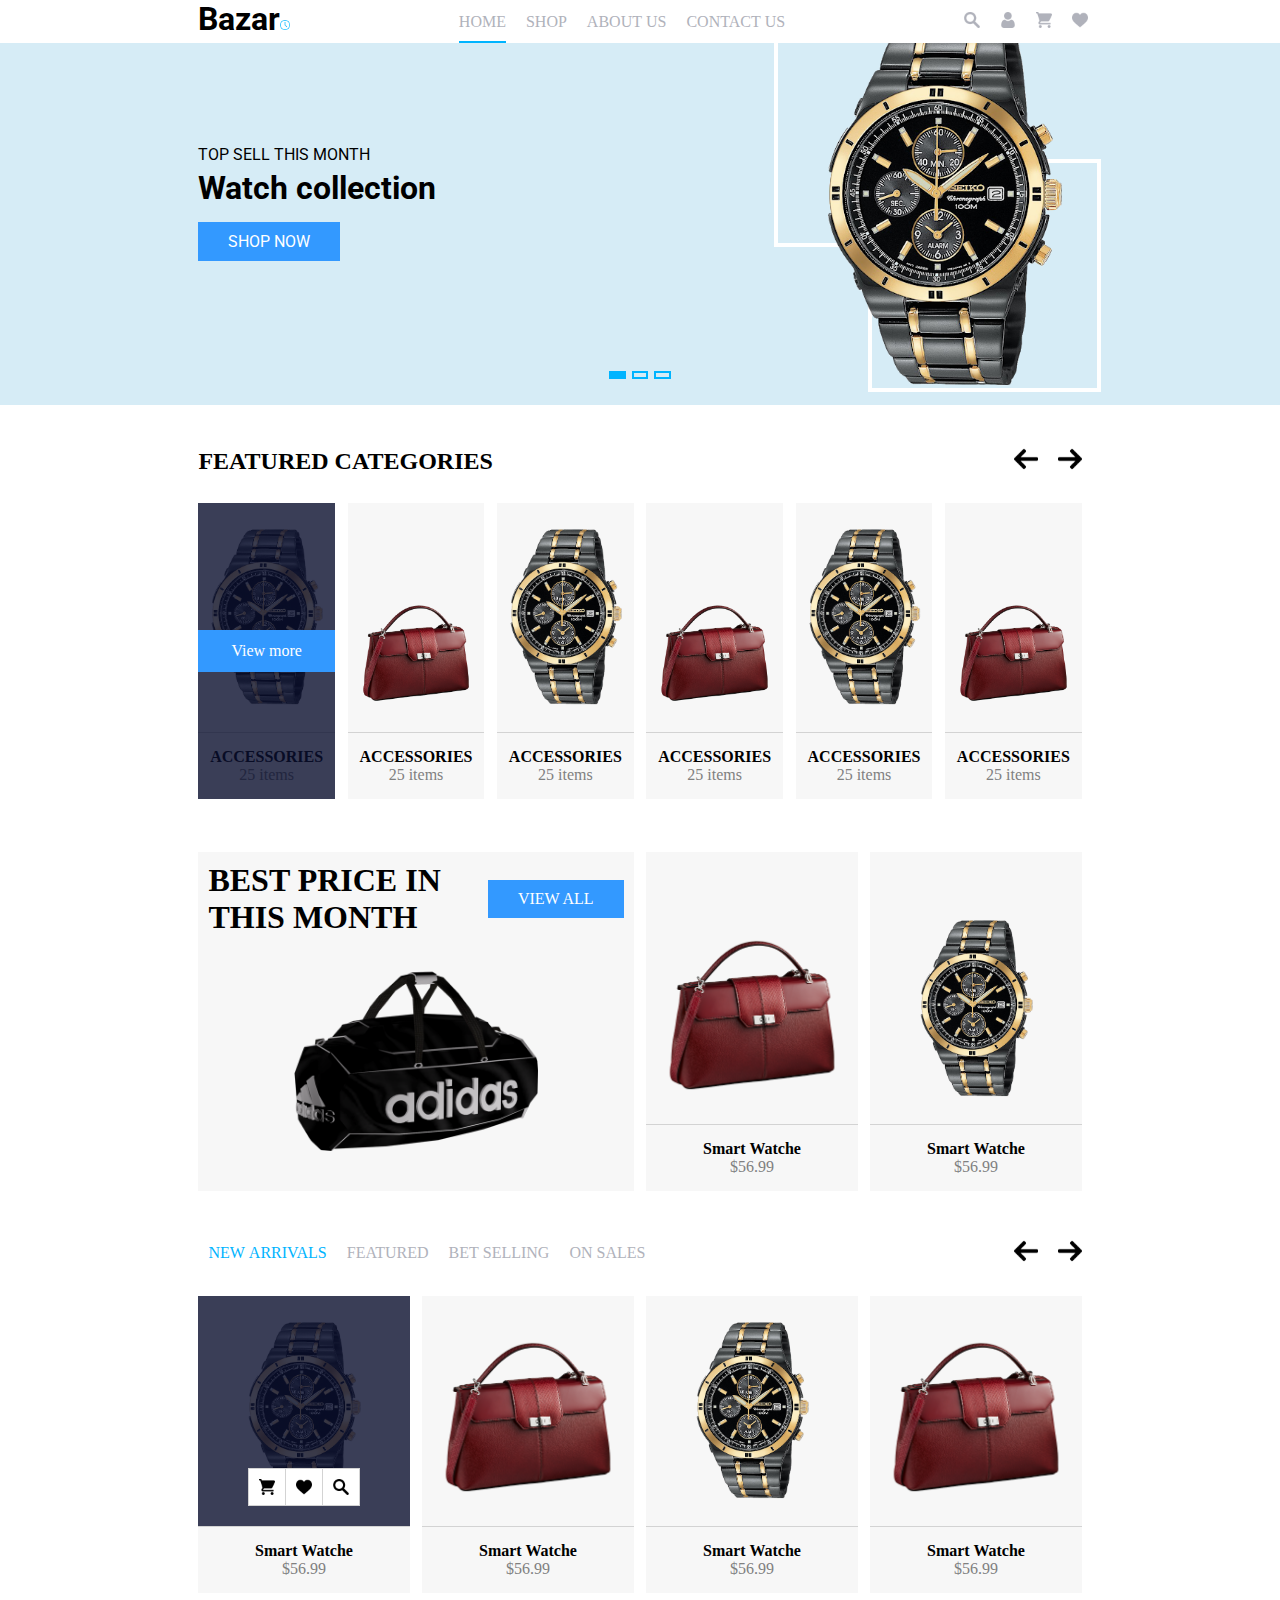
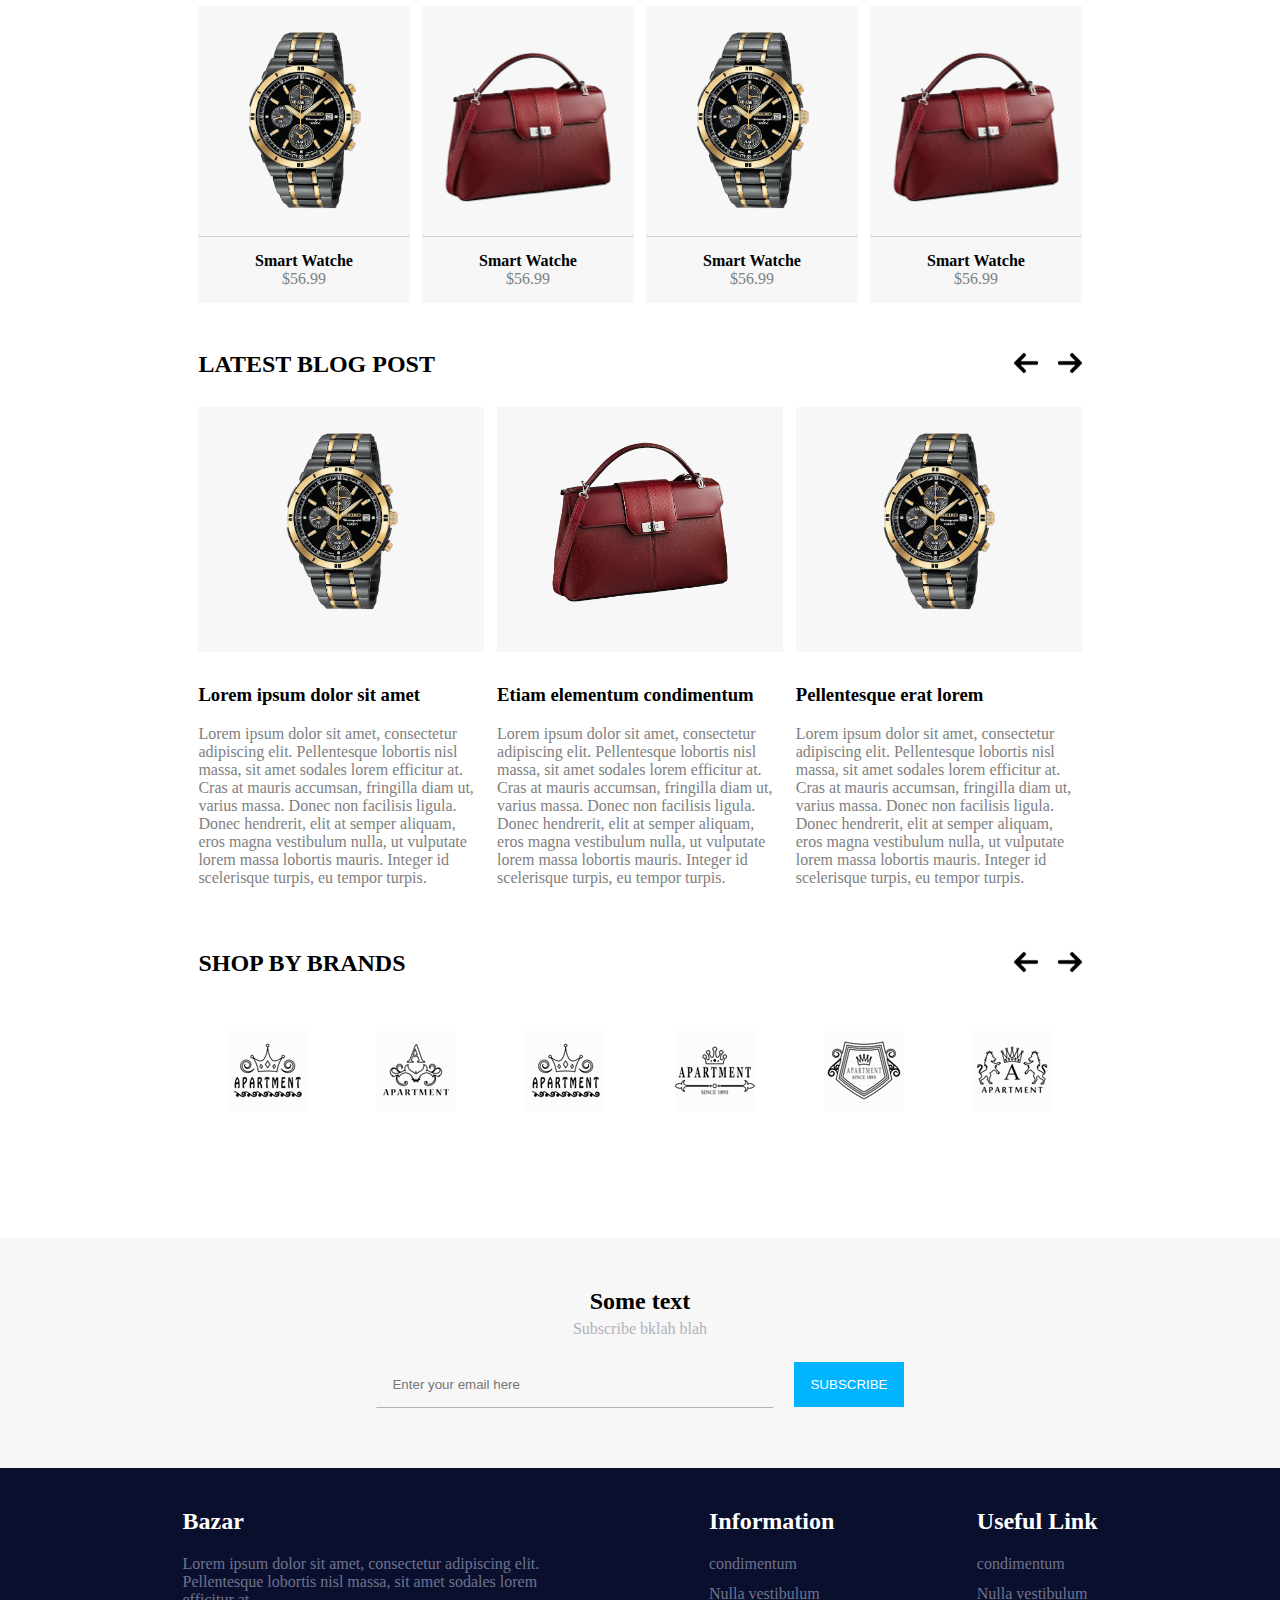
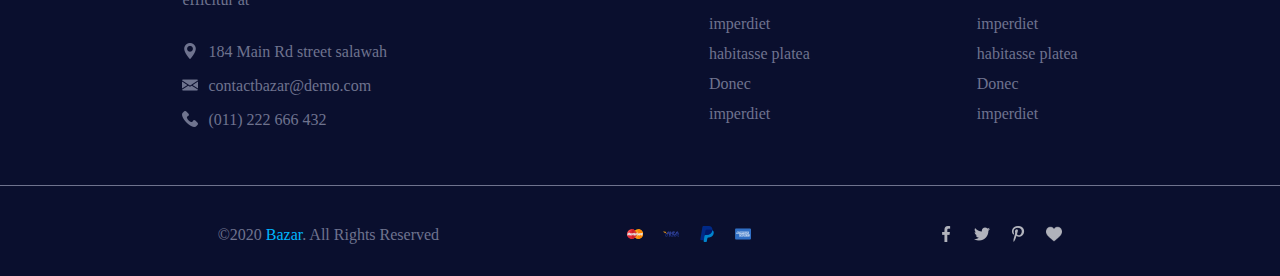
<file: index.html>
<!DOCTYPE html>
<html lang="en">
<head>
    <meta charset="UTF-8">
    <meta name="viewport" content="width=device-width, initial-scale=1.0">
    <title>ecommerce - home</title>
    <link rel="stylesheet" type="text/css" href="./style/index.css">
    <link href="https://fonts.googleapis.com/css?family=Roboto&display=swap" rel="stylesheet">
    <link rel="icon" type="image/png" href="./images/icons/clock.png">
</head>
<body>

<div class="vertical-center fix"> <div id="search"><input type="text" placeholder="Search"></div>  <div class="menu-btn" id="menu-btn"><div class="btn-part"></div><div class="btn-part"></div><div class="btn-part"></div><div class="clickMe"></div>  </div>   <div class="navbar" id="navbar"> <header><h1 class="header unselectable">Bazar</h1><img alt="logo" class="logo" id="logo" src="./images/icons/clock.png"></header><nav id="nav" class="nav"><img id="navBtn" alt="go back" src="./images/icons/left-arrow.png"><div class="menu-item unselectable menu-item-selected"><a href="#">HOME</a></div><div class="menu-item unselectable"><a href="#">SHOP</a></div><div class="menu-item unselectable"><a href="./pages/aboutUs.html">ABOUT&nbsp;US</a></div><div class="menu-item unselectable"><a href="./pages/contactUs.html">CONTACT&nbsp;US</a></div></nav><div id="icon-menu" class="icon-menu"><img alt="search icon" class="menu-icon" src="./images/icons/search.png"><img alt="user icon" class="menu-icon" src="./images/icons/user.png"><img alt="cart icon" class="menu-icon" src="./images/icons/cart.png"><img alt="heart icon" class="menu-icon" src="./images/icons/heart.png"></div></div></div>


<div class="thumbnail-holder">
    <div class="arrows"><img alt="go back arrow" class="unselectable arrow leftarrow" src="./images/icons/back.png"><img alt="go back arrow" class="unselectable arrow rightarrow" src="./images/icons/next.png"></div>
    <div class="thumbnail" id="thumbnail1"><div class="info"><div><p class="noMargin">TOP SELL THIS MONTH</p><h1>Watch collection</h1><div class="shopNow unselectable">SHOP&nbsp;NOW</div></div></div><div class="img-div"><img alt="thumbnail-img" src="./images/watch.png" class="thumbnail-img unselectable"></div></div>
    <div class="thumbnail" id="thumbnail2"></div>
    <div class="thumbnail" id="thumbnail3"></div>
    <div class="vertical-center thumbnail-btns"><div class="thumbnail-button clicked"></div> <div class="thumbnail-button"></div> <div class="thumbnail-button"></div></div>
</div>


<main id="content">
   <div class="justFlex"><h2 class="vertical-left">FEATURED CATEGORIES</h2><span class="vertical-right"><img src="./images/icons/left-arrow.png" alt="go back"><img src="./images/icons/right-arrow.png" alt="goRight"></span></div>
<div class="featured gridLine">
    
    <div class="line1">
    <div class="article article-first"><img src="./images/watch.png" alt="watch"> <div class="textBelow"><b>ACCESSORIES</b><br><span class="smallText">25 items</span></div> <div class="more"></div><div class="more2"><span class="btnMore unselectable">View more</span></div></div>
    <div class="article article2"><img src="./images/bag.png" alt="bag"><div class="textBelow"><b>ACCESSORIES</b><br><span class="smallText">25 items</span></div> </div>
    <div class="article article3"><img src="./images/watch.png" alt="watch"><div class="textBelow"><b>ACCESSORIES</b><br><span class="smallText">25 items</span></div> </div>
    </div>
    <div class="line2">
    <div class="article article4"><img src="./images/bag.png" alt="bag"><div class="textBelow"><b>ACCESSORIES</b><br><span class="smallText">25 items</span></div> </div>
    <div class="article article5"><img src="./images/watch.png" alt="watch"><div class="textBelow"><b>ACCESSORIES</b><br><span class="smallText">25 items</span></div> </div>
    <div class="article article6"><img src="./images/bag.png" alt="bag"><div class="textBelow"><b>ACCESSORIES</b><br><span class="smallText">25 items</span></div> </div>
    </div>
</div>

<div class="new gridLine">
    <div class="line1">
    <div class="article article-first articleDouble"><div class="idk"><h2 class="idkText">BEST PRICE IN THIS MONTH</h2><span class="btn unselectable">VIEW ALL</span></div><img src="./images/sportsBag.png" alt="sportsbag"></div>
    </div>
    <div class="line2">
    <div class="article articleB"><img src="./images/bag.png" alt="bag"><div class="textBelow"><b>Smart Watche</b><br><span class="smallText">$56.99</span></div></div>
    <div class="article articleB"><img src="./images/watch.png" alt="watch"><div class="textBelow"><b>Smart Watche</b><br><span class="smallText">$56.99</span></div></div>
    </div>
</div>

<div class="justFlex"><div class="vertical-left"><nav class="nav2"><div class="menu-item2 unselectable"><a href="#">NEW&nbsp;ARRIVALS</a></div><div class="menu-item2 unselectable"><a href="#">FEATURED</a></div><div class="menu-item2 unselectable"><a href="#">BET&nbsp;SELLING</a></div><div class="menu-item2 unselectable"><a href="#">ON&nbsp;SALES</a></div></nav></div><span class="vertical-right"><img src="./images/icons/left-arrow.png" alt="go back"><img src="./images/icons/right-arrow.png" alt="go forward"></span></div>

<div class="other gridLine">
    <div class="line1">
        <div class="article articleB articleBuy"><div id="imgDiv"><img src="./images/watch.png" alt="watch"> <div class="more"></div> <div class="more2"><div id="shopBtns"><img src="./images/icons/cart2.png" alt="cart"><span class="divide"></span><img src="./images/icons/heart2.png" alt="heart"><span class="divide"></span><img src="./images/icons/search2.png" alt="search"></div></div>  </div><div class="textBelow"><b>Smart Watche</b><br><span class="smallText">$56.99</span></div> </div>
    <div class="article articleB"><img src="./images/bag.png" alt="bag"><div class="textBelow"><b>Smart Watche</b><br><span class="smallText">$56.99</span></div></div>
    </div>
    <div class="line2">
    <div class="article articleB"><img src="./images/watch.png" alt="watch"><div class="textBelow"><b>Smart Watche</b><br><span class="smallText">$56.99</span></div></div>
    <div class="article articleB"><img src="./images/bag.png" alt="bag"><div class="textBelow"><b>Smart Watche</b><br><span class="smallText">$56.99</span></div></div>
    </div>
</div>

<div class="other gridLine">
    <div class="line1">
        <div class="article articleB"><img src="./images/watch.png" alt="watch"><div class="textBelow"><b>Smart Watche</b><br><span class="smallText">$56.99</span></div></div>
    <div class="article articleB"><img src="./images/bag.png" alt="bag"><div class="textBelow"><b>Smart Watche</b><br><span class="smallText">$56.99</span></div></div>
    </div>
    <div class="line2">
    <div class="article articleB"><img src="./images/watch.png" alt="watch"><div class="textBelow"><b>Smart Watche</b><br><span class="smallText">$56.99</span></div></div>
    <div class="article articleB"><img src="./images/bag.png" alt="bag"><div class="textBelow"><b>Smart Watche</b><br><span class="smallText">$56.99</span></div></div>
    </div>
</div>

<div class="justFlex"><h2 class="vertical-left">LATEST BLOG POST</h2><span class="vertical-right"><img src="./images/icons/left-arrow.png" alt="go back"><img src="./images/icons/right-arrow.png" alt="go forward"></span></div>

<div class="blog gridLine">
    <div class="line3">
        <img src="./images/icons/left-arrow.png" class="arrows-article" alt="go back">
        <div class="article articleB article-hide"><img src="./images/watch.png" alt="watch"></div>
        <div class="article articleB"><img src="./images/bag.png" alt="bag"></div>
        <div class="article articleB article-hide"><img src="./images/watch.png" alt="watch"></div>
        <img src="./images/icons/right-arrow.png" class="arrows-article" alt="go forward">
    </div>
</div>

<div class="blogText gridLine">
    <div class="line3">
        <div class="article articleB article-hide"> <h3>Lorem ipsum dolor sit amet</h3> <span class="grayText">Lorem ipsum dolor sit amet, consectetur adipiscing elit. Pellentesque lobortis nisl massa, sit amet sodales lorem efficitur at. Cras at mauris accumsan, fringilla diam ut, varius massa. Donec non facilisis ligula. Donec hendrerit, elit at semper aliquam, eros magna vestibulum nulla, ut vulputate lorem massa lobortis mauris. Integer id scelerisque turpis, eu tempor turpis.</span> </div>
        <div class="article articleB"> <h3>Etiam elementum condimentum</h3> <span class="grayText">Lorem ipsum dolor sit amet, consectetur adipiscing elit. Pellentesque lobortis nisl massa, sit amet sodales lorem efficitur at. Cras at mauris accumsan, fringilla diam ut, varius massa. Donec non facilisis ligula. Donec hendrerit, elit at semper aliquam, eros magna vestibulum nulla, ut vulputate lorem massa lobortis mauris. Integer id scelerisque turpis, eu tempor turpis.</span> </div>
        <div class="article articleB article-hide"> <h3>Pellentesque erat lorem</h3> <span class="grayText">Lorem ipsum dolor sit amet, consectetur adipiscing elit. Pellentesque lobortis nisl massa, sit amet sodales lorem efficitur at. Cras at mauris accumsan, fringilla diam ut, varius massa. Donec non facilisis ligula. Donec hendrerit, elit at semper aliquam, eros magna vestibulum nulla, ut vulputate lorem massa lobortis mauris. Integer id scelerisque turpis, eu tempor turpis.</span> </div>
    </div>
</div>


<div class="justFlex"><h2 class="vertical-left">SHOP BY BRANDS</h2><span class="vertical-right"><img src="./images/icons/left-arrow.png" alt="go back"><img src="./images/icons/right-arrow.png" alt="go forward"></span></div>
<div class="brands gridLine">
    <div class="line3">
        <div class="article articleC"><img src="./images/logos/brand1.png" alt="watch"></div>
        <div class="article articleC"><img src="./images/logos/brand2.png"  alt="watch"></div>
        <div class="article articleC"><img src="./images/logos/brand3.png" alt="watch"></div>
        <div class="article articleC"><img src="./images/logos/brand4.png" alt="watch"></div>
        <div class="article articleC"><img src="./images/logos/brand5.png" alt="watch" ></div>
        <div class="article articleC"><img src="./images/logos/brand6.png"  alt="watch"></div>
    </div>
</div>

</main>


    <div id="preFooter"><h2>Some text</h2><p>Subscribe bklah blah</p><br><input type="text" id="email" placeholder="Enter your email here"/><button id="subscribe" type="submit">SUBSCRIBE</button></div>

<footer><div><div class="third"><h2>Bazar</h2>Lorem ipsum dolor sit amet, consectetur adipiscing elit. <br> Pellentesque lobortis nisl massa, sit amet sodales lorem efficitur at <br><br><p><img src="./images/icons/pin.png"/> 184 Main Rd street salawah</p><p><img src="./images/icons/email.png"/> contactbazar@demo.com</p><p><img src="./images/icons/phone.png"/> (011) 222 666 432</p></div> <div class="links"><h2>Information</h2><nav><a href="#">condimentum</a><a href="#">Nulla vestibulum</a><a href="#">imperdiet</a><a href="#">habitasse platea</a><a href="#">Donec</a><a href="#">imperdiet</a></nav></div> <div><h2>Useful Link</h2><nav><a href="#">condimentum</a><a href="#">Nulla vestibulum</a><a href="#">imperdiet</a><a href="#">habitasse platea</a><a href="#">Donec</a><a href="#">imperdiet</a></nav></div> </div> <div class="underFooter"><div>&copy;2020 <span class="bazar">Bazar</span>. All Rights Reserved</div> <div><div class="icon-menu"><img alt="mastercard icon" class="menu-icon" src="./images/icons/mastercard.png"><img alt="visa icon" class="menu-icon" src="./images/icons/visa.png"><img alt="paypal icon" class="menu-icon" src="./images/icons/paypal.png"><img alt="american express icon" class="menu-icon" src="./images/icons/american-express.png"></div></div> <div><div class="icon-menu"><img alt="fb icon" class="menu-icon" src="./images/icons/fb.png"><img alt="twitter icon" class="menu-icon" src="./images/icons/twitter.png"><img alt="pinterest icon" class="menu-icon" src="./images/icons/pint.png"><img alt="heart icon" class="menu-icon" src="./images/icons/heart.png"></div></div></div></footer>

<script src="./script/index.js"></script>

</body>
</html>
</file>
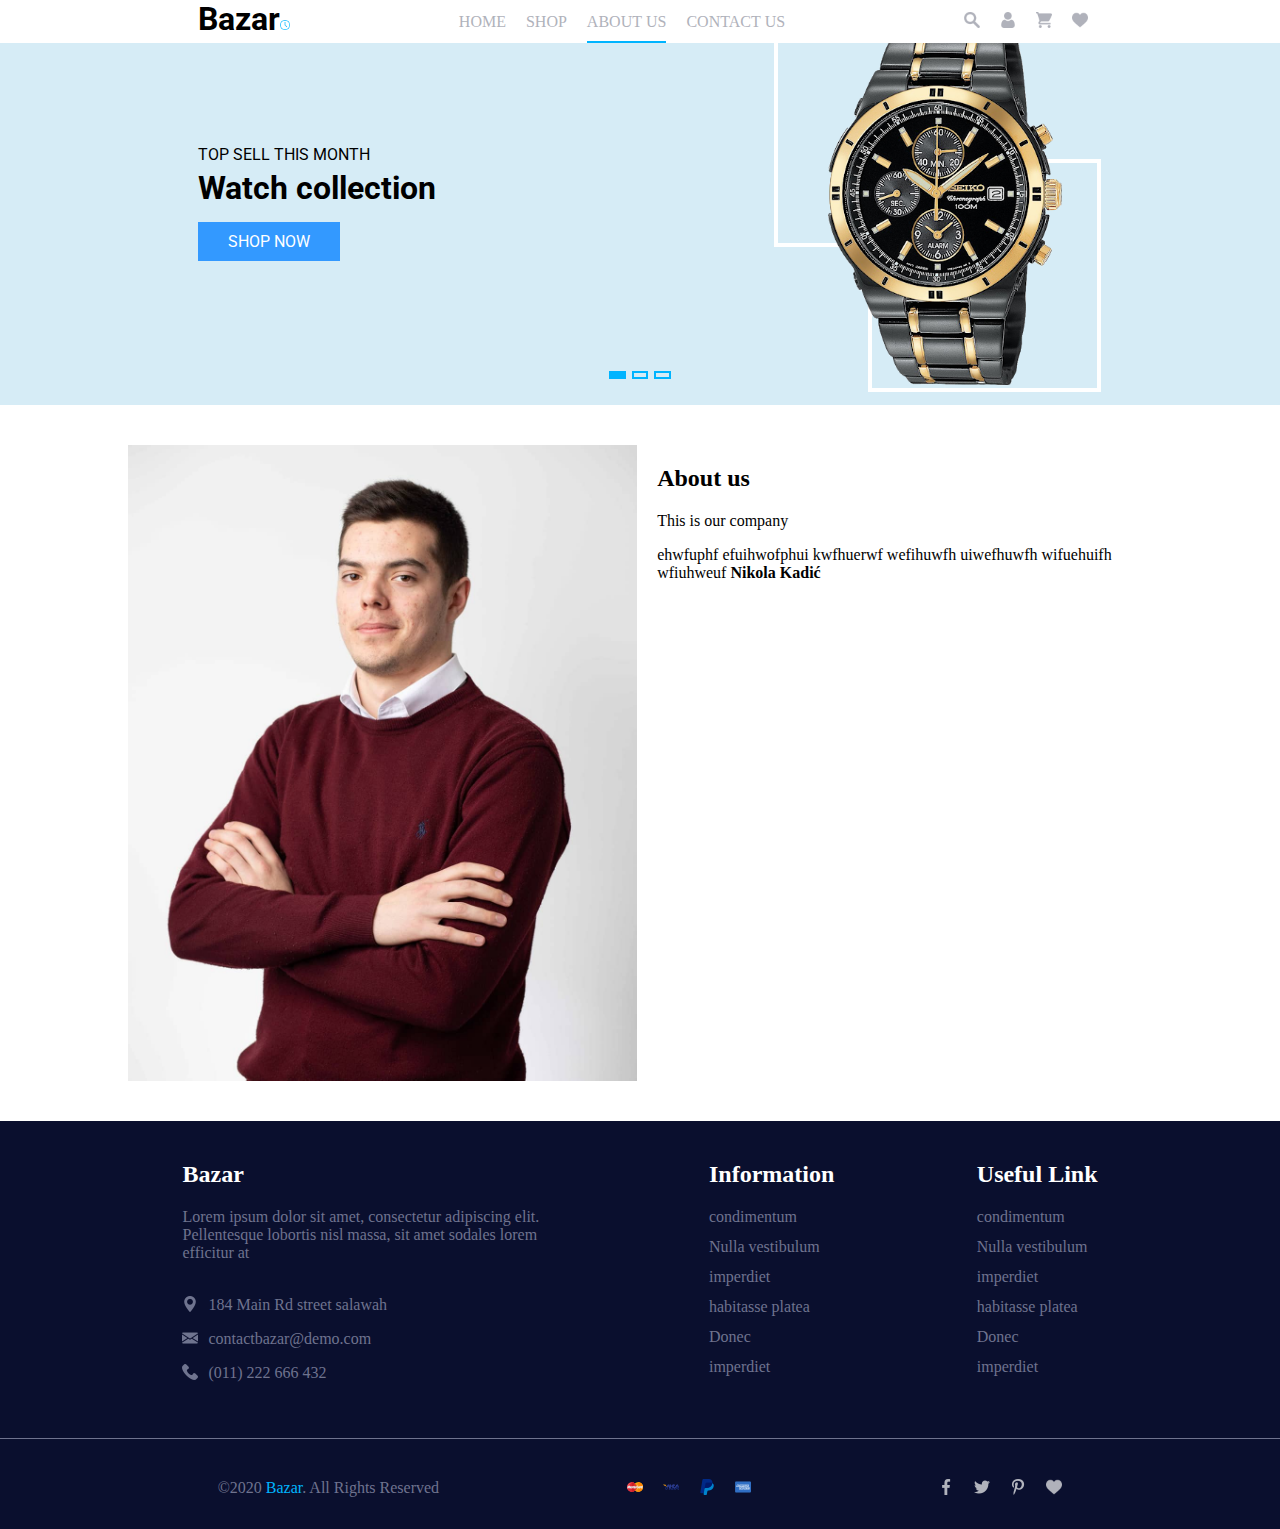
<file: pages/aboutUs.html>
<!DOCTYPE html>
<html lang="en">
<head>
    <meta charset="UTF-8">
    <meta name="viewport" content="width=device-width, initial-scale=1.0">
    <title>ecommerce - about us</title>
    <link rel="stylesheet" type="text/css" href="../style/index.css">
    <link rel="stylesheet" type="text/css" href="../style/aboutUs.css">
    <link href="https://fonts.googleapis.com/css?family=Roboto&display=swap" rel="stylesheet">
    <link rel="icon" type="image/png" href="../images/icons/clock.png">
</head>
<body>
    <div class="vertical-center fix"> <div id="search"><input type="text" placeholder="Search"></div>  <div class="menu-btn" id="menu-btn"><div class="btn-part"></div><div class="btn-part"></div><div class="btn-part"></div><div class="clickMe"></div>  </div>   <div class="navbar" id="navbar"> <header><h1 class="header unselectable">Bazar</h1><img alt="logo" class="logo" id="logo" src="../images/icons/clock.png"></header><nav id="nav" class="nav"><img id="navBtn" alt="go back" src="../images/icons/left-arrow.png"><div class="menu-item unselectable"><a href="../index.html">HOME</a></div><div class="menu-item unselectable"><a href="#">SHOP</a></div><div class="menu-item unselectable menu-item-selected"><a href="#">ABOUT&nbsp;US</a></div><div class="menu-item unselectable"><a href="./contactUs.html">CONTACT&nbsp;US</a></div></nav><div id="icon-menu" class="icon-menu"><img alt="search icon" class="menu-icon" src="../images/icons/search.png"><img alt="user icon" class="menu-icon" src="../images/icons/user.png"><img alt="cart icon" class="menu-icon" src="../images/icons/cart.png"><img alt="heart icon" class="menu-icon" src="../images/icons/heart.png"></div></div></div>


    <div class="thumbnail-holder">
        <div class="arrows"><img alt="go back arrow" class="unselectable arrow leftarrow" src="../images/icons/back.png"><img alt="go back arrow" class="unselectable arrow rightarrow" src="../images/icons/next.png"></div>
        <div class="thumbnail" id="thumbnail1"><div class="info"><div><p class="noMargin">TOP SELL THIS MONTH</p><h1>Watch collection</h1><div class="shopNow unselectable">SHOP&nbsp;NOW</div></div></div><div class="img-div"><img alt="thumbnail-img" src="../images/watch.png" class="thumbnail-img unselectable"></div></div>
        <div class="thumbnail" id="thumbnail2"></div>
        <div class="thumbnail" id="thumbnail3"></div>
        <div class="vertical-center thumbnail-btns"><div class="thumbnail-button clicked"></div> <div class="thumbnail-button"></div> <div class="thumbnail-button"></div></div>
    </div>

<main id="content">
    <img src="../images/placeholders/placeholder.jpg" alt="Owner photo" class="aboutImg">
    <div>    <h2>About us</h2> <p>This is our company</p>  <p>ehwfuphf efuihwofphui kwfhuerwf wefihuwfh uiwefhuwfh wifuehuifh wfiuhweuf <b>Nikola Kadić</b></p> </div>
</main>

<footer><div><div class="third"><h2>Bazar</h2>Lorem ipsum dolor sit amet, consectetur adipiscing elit. <br> Pellentesque lobortis nisl massa, sit amet sodales lorem efficitur at <br><br><p><img src="../images/icons/pin.png"/> 184 Main Rd street salawah</p><p><img src="../images/icons/email.png"/> contactbazar@demo.com</p><p><img src="../images/icons/phone.png"/> (011) 222 666 432</p></div> <div class="links"><h2>Information</h2><nav><a href="#">condimentum</a><a href="#">Nulla vestibulum</a><a href="#">imperdiet</a><a href="#">habitasse platea</a><a href="#">Donec</a><a href="#">imperdiet</a></nav></div> <div><h2>Useful Link</h2><nav><a href="#">condimentum</a><a href="#">Nulla vestibulum</a><a href="#">imperdiet</a><a href="#">habitasse platea</a><a href="#">Donec</a><a href="#">imperdiet</a></nav></div> </div> <div class="underFooter"><div>&copy;2020 <span class="bazar">Bazar</span>. All Rights Reserved</div> <div><div class="icon-menu"><img alt="mastercard icon" class="menu-icon" src="../images/icons/mastercard.png"><img alt="visa icon" class="menu-icon" src="../images/icons/visa.png"><img alt="paypal icon" class="menu-icon" src="../images/icons/paypal.png"><img alt="american express icon" class="menu-icon" src="../images/icons/american-express.png"></div></div> <div><div class="icon-menu"><img alt="fb icon" class="menu-icon" src="../images/icons/fb.png"><img alt="twitter icon" class="menu-icon" src="../images/icons/twitter.png"><img alt="pinterest icon" class="menu-icon" src="../images/icons/pint.png"><img alt="heart icon" class="menu-icon" src="../images/icons/heart.png"></div></div></div></footer>

<script src="../script/index.js"></script>

</body>
</html>
</file>
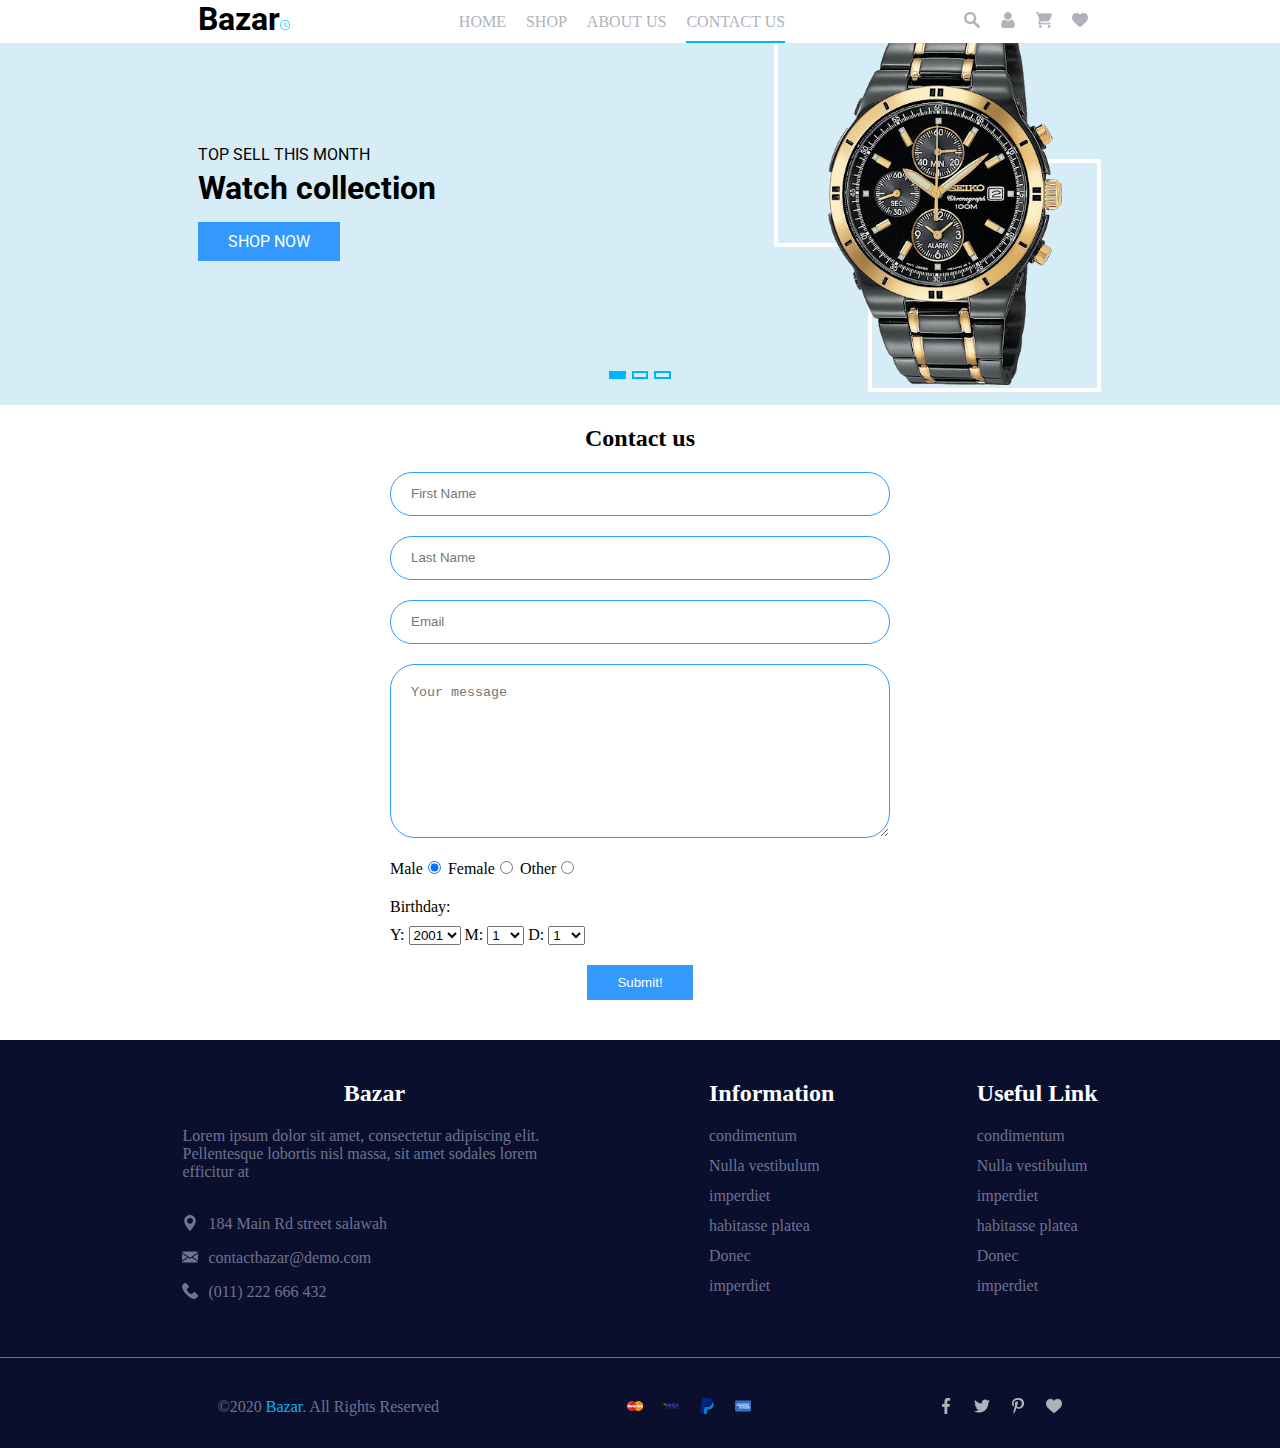
<file: pages/contactUs.html>
<!DOCTYPE html>
<html lang="en">
<head>
    <meta charset="UTF-8">
    <meta name="viewport" content="width=device-width, initial-scale=1.0">
    <title>ecommerce - contact us</title>
    <link rel="stylesheet" type="text/css" href="../style/index.css">
    <link rel="stylesheet" type="text/css" href="../style/contactUs.css">
    <link href="https://fonts.googleapis.com/css?family=Roboto&display=swap" rel="stylesheet">
    <link rel="icon" type="image/png" href="../images/icons/clock.png">
</head>
<body>
    <div class="vertical-center fix"> <div id="search"><input type="text" placeholder="Search"></div>  <div class="menu-btn" id="menu-btn"><div class="btn-part"></div><div class="btn-part"></div><div class="btn-part"></div><div class="clickMe"></div>  </div>   <div class="navbar" id="navbar"> <header><h1 class="header unselectable">Bazar</h1><img alt="logo" class="logo" id="logo" src="../images/icons/clock.png"></header><nav id="nav" class="nav"><img id="navBtn" alt="go back" src="../images/icons/left-arrow.png"><div class="menu-item unselectable"><a href="../index.html">HOME</a></div><div class="menu-item unselectable"><a href="#">SHOP</a></div><div class="menu-item unselectable"><a href="./aboutUs.html">ABOUT&nbsp;US</a></div><div class="menu-item unselectable menu-item-selected"><a href="#">CONTACT&nbsp;US</a></div></nav><div id="icon-menu" class="icon-menu"><img alt="search icon" class="menu-icon" src="../images/icons/search.png"><img alt="user icon" class="menu-icon" src="../images/icons/user.png"><img alt="cart icon" class="menu-icon" src="../images/icons/cart.png"><img alt="heart icon" class="menu-icon" src="../images/icons/heart.png"></div></div></div>


    <div class="thumbnail-holder">
        <div class="arrows"><img alt="go back arrow" class="unselectable arrow leftarrow" src="../images/icons/back.png"><img alt="go back arrow" class="unselectable arrow rightarrow" src="../images/icons/next.png"></div>
        <div class="thumbnail" id="thumbnail1"><div class="info"><div><p class="noMargin">TOP SELL THIS MONTH</p><h1>Watch collection</h1><div class="shopNow unselectable">SHOP&nbsp;NOW</div></div></div><div class="img-div"><img alt="thumbnail-img" src="../images/watch.png" class="thumbnail-img unselectable"></div></div>
        <div class="thumbnail" id="thumbnail2"></div>
        <div class="thumbnail" id="thumbnail3"></div>
        <div class="vertical-center thumbnail-btns"><div class="thumbnail-button clicked"></div> <div class="thumbnail-button"></div> <div class="thumbnail-button"></div></div>
    </div>

    <h2>Contact us</h2>
<main id="content">
   <form>
       <input type="text" placeholder="First Name"/>
       <input type="text" placeholder="Last Name"/>
       <input type="email" placeholder="Email"/>
       <textarea placeholder="Your message"></textarea>
       <div>
       <span><label for="rad1">Male</label><input type="radio" name="rad" id="rad1" checked></span>
    <span><label for="rad2">Female</label><input type="radio" name="rad" id="rad2"></span>
<span><label for="rad3">Other</label><input type="radio" name="rad" id="rad3"></span>
       </div>
<label class="pad">Birthday: </label>
       <div>
           <label for="y">Y: </label><select id="y"><option>2001</option><option>2000</option><option>1999</option></select>
           <label for="m">M: </label><select id="m"><option>1</option><option>2</option><option>3</option><option>4</option><option>5</option><option>6</option><option>7</option><option>8</option><option>9</option><option>10</option><option>11</option><option>12</option></select>
           <label for="d">D: </label><select id="d"><option>1</option><option>2</option><option>3</option><option>4</option><option>5</option><option>6</option><option>7</option><option>8</option><option>9</option><option>10</option><option>11</option><option>12</option></select>
       </div>
       <button type="submit">Submit!</button>
   </form>
</main>

<footer><div><div class="third"><h2>Bazar</h2>Lorem ipsum dolor sit amet, consectetur adipiscing elit. <br> Pellentesque lobortis nisl massa, sit amet sodales lorem efficitur at <br><br><p><img src="../images/icons/pin.png"/> 184 Main Rd street salawah</p><p><img src="../images/icons/email.png"/> contactbazar@demo.com</p><p><img src="../images/icons/phone.png"/> (011) 222 666 432</p></div> <div class="links"><h2>Information</h2><nav><a href="#">condimentum</a><a href="#">Nulla vestibulum</a><a href="#">imperdiet</a><a href="#">habitasse platea</a><a href="#">Donec</a><a href="#">imperdiet</a></nav></div> <div><h2>Useful Link</h2><nav><a href="#">condimentum</a><a href="#">Nulla vestibulum</a><a href="#">imperdiet</a><a href="#">habitasse platea</a><a href="#">Donec</a><a href="#">imperdiet</a></nav></div> </div> <div class="underFooter"><div>&copy;2020 <span class="bazar">Bazar</span>. All Rights Reserved</div> <div><div class="icon-menu"><img alt="mastercard icon" class="menu-icon" src="../images/icons/mastercard.png"><img alt="visa icon" class="menu-icon" src="../images/icons/visa.png"><img alt="paypal icon" class="menu-icon" src="../images/icons/paypal.png"><img alt="american express icon" class="menu-icon" src="../images/icons/american-express.png"></div></div> <div><div class="icon-menu"><img alt="fb icon" class="menu-icon" src="../images/icons/fb.png"><img alt="twitter icon" class="menu-icon" src="../images/icons/twitter.png"><img alt="pinterest icon" class="menu-icon" src="../images/icons/pint.png"><img alt="heart icon" class="menu-icon" src="../images/icons/heart.png"></div></div></div></footer>

<script src="../script/index.js"></script>

</body>
</html>
</file>
<file: style/index.css>
body{
    margin:0;
    padding:0;
}

.bazar{
    color:#00b4ff;
}

#navBtn{
    display:none;
}

#thumbnail2{
    display:none;
}

#thumbnail3{
    display:none;
}

#thumbnail1{
    z-index: 100;
}

.article{
    flex-grow: 1;
}

.thumbnail{
    height:100%;
    width:70vw;
    font-family: 'Roboto', sans-serif;
    display:flex;
    justify-content: space-between;
    align-items: center;
    margin-left:15vw;
    z-index: 100;
    position: relative;
   }

   .thumbnail-img{

    position:relative;
    max-height:42vh;
    z-index:1;

}

.shopNow{
    display:inline-block;
    background-color: #3399ff;
    padding:10px 30px;
    color:white;
    text-decoration: none;
}

.img-div{
    height:100%;
    position:relative;
    display:flex;
    align-items: center;
    justify-content: center;
}

.info{
    display:block;
    margin-left:0.5vw;
    z-index: 9;
}

.thumbnail-holder{
  background-color: #d6ecf6;
  width:100%;
  height:45vh;
  position:relative;
}

.vertical-center{
    width:100%;
    display:flex;
    flex-flow: row;
    align-items: center;
    justify-content: center;
    position: relative;
}

.vertical-left{
margin-left:0.5vw;
justify-self: flex-start;
}

.vertical-right{
margin-right:0.5vw;
justify-self: flex-end;
}

.vertical-right>img{
    height:24px;
}

.vertical-right>img:first-child{
  padding-right: 20px;
}

.menu-icon:last-child{
padding-right: 0;
margin-right: 0;
}

.justFlex{
    display: flex;
    flex-flow:row;
    justify-content: space-between;
    align-items: center;
    width:70vw;
    height:32px;
    padding-left:15vw;
    padding-top:40px;
    padding-bottom: 20px;

}

.articleDouble{
  margin-left: 0.5vw;
  margin-right: 0.5vw;
  width:100%;
}

.articleB{
    width:50%;
}

  .thumbnail-button{
    border:solid 2px  #00b4ff;
    width:1vw;
    height:0.3vw;
    margin-left:3px;
    margin-right: 3px;
    border-radius: 0;
    z-index:10;
    }

.clicked{
    background-color: #00b4ff;
}

.thumbnail-btns{
    position:absolute;
    bottom: 10px;
    left:0px;
    z-index: 100;
}

.navbar{
    position: relative;
    display:flex;
    width:70vw;
    flex-direction: row;
    justify-content: space-between; 
    align-items: center;
    /*margin-left: 0.5vw;*/
}

.header{
font-family: 'Roboto', sans-serif;
margin:0px 0px 5px 0.5vw;
padding:0;
display:inline-block;
}


.thumbnail-img{
   
    max-height:42vh;
    z-index:1;

}

.more{
    display:block;
    width:100%;
    height:100%;
    position: absolute;
    left:0px;
    top:0px;
    background-color: #0a0f2e;
    opacity: 0.8;
}

.more2{
    display:block;
    width:100%;
    height:100%;
    position: absolute;
    left:0px;
    top:0px;
    display:flex;
    justify-content: center;
    align-items: center;
}

.btnMore{
    opacity: 1;
   width:100%;
   padding:12px;
   background-color: #3399ff;
   color:white;
   text-align: center;
}

.noMargin{
    margin:0;
    padding:0;
}
/* Select all elements with class thumbnail, and then select all elements with class info from previously selected elements that are h1 tag */
.thumbnail>.info>div>h1{
    margin:5px 0px 15px 0px;
    padding:0px;
}

.thumbnail>.info>div{
    text-align: left;
}

.arrows{
    position: absolute;
    left:0;
    top:0;
    width:100%;
    height:100%;
    display:flex;
    align-items: center;
    justify-content:space-between;
    z-index: 0;
}

.arrows-article{
    display:none;
}

.arrow{
    margin-left:5px;
    margin-right: 5px;
    opacity: 0;
}

.arrow:hover{
    opacity: 100;
}

#content{

    position:relative;
    width:100%;

}


.logo{
    display:inline-block;
    width:0.6em;
    height: 0.6em;
}

.menu-icon{
    height:1em;
    margin:0 10px 0 10px;
}


.article-first{
    margin:0.5vw 0.5vw 0.5vw 0.5vw;
    }

    .line1{
        display:flex;
        flex-flow: row;
        justify-content: center;
        width:50%;
       /* margin-left:-5.5vw;*/
        padding: 0;
        margin:0;
    }

    .line2{
        display:flex;
        flex-flow: row;
        justify-content: center;
        width:50%;
        margin:0;
        padding: 0;
    }

    .line3{
        display:flex;
        flex-flow: row;
        justify-content: center;
        width:100%;
        margin:0;
        padding: 0;
    }

        .gridLine{
            width:70vw;
            padding-left:15vw;
            display:flex;
            flex-wrap: nowrap;
            flex-flow: row;
            justify-content: flex-start;
            }
            
            .article{
                position: relative;
                display:flex;
                /*justify-content:space-between;
                align-items: space-between;*/
                flex-flow: column;
                justify-content: flex-end;
                width: 10.83vw;
               /* height: 10vw;*/
            background-color: #f7f7f7;
            margin:0.5vw;
            padding-bottom: 15px;
            }



            /*treba kom*/
      /*      .featured article>img{
              max-width: 100%;
              height: 10vh;
              width:auto;
              padding: 25px 5px 25px 5px;
              align-self: center;
              justify-self: center;
            }

            .new article>img{
                max-width: 100%;
                height: 20vh;
                width:auto;
                padding: 25px 5px 5px 5px;
                align-self: center;
                justify-self: center;
              }*/
 .article>img{
    max-width: 100%;
    max-height: 20vh;
    width:auto;
    padding: 25px 5px 25px 5px;
    align-self: center;
    justify-self: center;
 }

 .article>div>img{
    max-width: 100%;
    max-height: 20vh;
    width:auto;
    padding: 25px 5px 25px 5px;
    align-self: center;
    justify-self: center;
 }

 #imgDiv{
     display:flex;
     justify-content: center;
     align-content: center;
     position: relative;
 }

            .textBelow{
                width:100%;
                text-align: center;
                border-top:solid 1px lightgray;
                padding-top: 15px;
                align-self: flex-end;
                float: bottom;
            }
        
            .smallText{
                color:gray;
            }

            .btn{
                display:inline-block;
                background-color: #3399ff;
                padding:10px 30px;
                margin-right:10px;
                color:white;
                text-decoration: none;

                flex-shrink: 0;
            }

            .idk{
                display:flex;
                flex-flow: row;
                flex-wrap: nowrap;
                justify-content: space-around;
                align-items: center;
                width:100%;
            }

            .idkText{
                margin-left:10px;
                margin-top:10px;
                margin-bottom: 10px;
                font-size: 2em;
            }

/*
.thumbnail-holder::before{
    content: '';
    display: inline-block;
    width: 25vh;
    height: 25vh;
    border: solid 4px white;
    position:absolute;
    right:22vw;
    top:25px;
}

.thumbnail-holder::after{
    content: '';
    display: inline-block;
    width: 25vh;
    height: 25vh;
    border: solid 4px white;
    position:absolute;
    right:14vw;
    bottom:25px;
}*/


.img-div::before{
    content: '';
    display: inline-block;
    width: 25vh;
    height: 25vh;
    border: solid 4px white;
    position:absolute;
    left:-2vw;
    top:1.5vh;
    z-index:0;
}

.img-div::after{
    content: '';
    display: inline-block;
    width: 25vh;
    height: 25vh;
    border: solid 4px white;
    position:absolute;
    right:-1vw;
    bottom:1.5vh;
    z-index:0;
}

.unselectable, img{
    -webkit-user-select: none; /* Safari, Chrome */
    -khtml-user-select: none; /* Konqueror */
    -moz-user-select: none; /* Firefox */
    -ms-user-select: none; /* IE */
    user-select: none; /* CSS3 */
    -webkit-user-drag: none;
     
}


/* New code down here */


.new{
margin-top:40px;
}

.blogText .article{
    background-color: inherit;
    align-self: flex-start;
}

.brands>.line3{
    justify-content: space-between;
}

.brands>.line3>img{
    margin:0.5vw;
}

.nav{
    display:flex;
    flex-flow: row;
    align-self: stretch;
    justify-content: center;
    align-content: center;
}

  .menu-item {
    /* these are the flex items */
    flex: 1;
    display: flex;
  justify-content: center;
  flex-direction: column;
  margin-left:10px;
  margin-right:10px;
  color:#B0B2BB;
  }

  .menu-item-selected {
    /* these are the flex items */
border-bottom: solid 2px #00b4ff;
padding-top: 2px;
  }

  .nav2{
    display: flex;
    flex-flow: row;
  }

  a{
      text-decoration: none;
      color:inherit;
  }

  .menu-item2 {
    /* these are the flex items */
    flex: 1;
  margin-left:10px;
  margin-right:10px;
  color:#B0B2BB;
  cursor: pointer;
  }

  .menu-item2:first-child {
    /* these are the flex items */
color:  #00b4ff;

  }

    .menu-btn{
        position:absolute;
        top:0px;
        left:2px;
        height:100%;
        max-width:40px;
        min-width: 35px;
        width:4vw;
       /* display:flex;*/
        flex-flow: column;
        justify-content: space-evenly;
        align-items: center;
        display: none;
    }

    .btn-part{
background-color: gray;
width:90%;
height:15%;
border-radius: 25px;
    }

.clickMe{
    width:100%;
    height:100%;
    position: absolute;
    left:0px;
    top:0px;
}

#search{
    display:none;
    padding-left:50px;
    padding-right:60px;
    position: absolute;
    top:0;
    left:0;
    width:100vw;
    height:40px;
}

#search>input{
    border-radius: 25px;
    height:80%;
    width:80%;
}

.vertical-center{
    min-height:40px;
}

#preFooter{
   /*/ width:100%;*/
    background-color: #f7f7f7;
    margin-top:80px;
    padding:30px;
    text-align: center;
}

footer>div{
    background-color: #0a0f2e;
    padding:40px;
    display:flex;
    flex-flow: row;
    justify-content: space-evenly;
    border-bottom: solid 1px #6f738e;
}

footer>span{
    background-color: #0a0f2e;
    padding-top:20px;
    display:flex;
    flex-flow: row;
    justify-content: space-evenly;
}

footer>div>div{
    color:#6f738e;
}

footer>div>div>h2{
    color:white;
    padding-top:0;
    margin-top:0;
}

footer{
    background-color: #0a0f2e;
    padding-bottom: 20px;
    color:#6f738e;
}
/*
body{
    overflow-x: hidden;
}*/

footer>div>div>nav{
    display:flex;
    flex-flow: column;
    align-items: flex-start;
    justify-content: flex-start;
    }

    footer>div>div>nav>a{
text-decoration: none;
color:inherit;
padding-bottom: 12px;
        }

#preFooter>h2{
    padding-bottom:0;
    margin-bottom: 0;
}
#preFooter>p{
    padding-bottom:5px;
    margin-bottom: 0;
    padding-top:5px;
    margin-top: 0;
    color:#B0B2BB;
}

#preFooter{
    padding-bottom: 60px;
}

#email{
height:5vh;
-webkit-appearance: none;
border: solid 1px;
border-color: transparent transparent #B0B2BB transparent;
padding: 0 15px;
margin-right:20px;
display:inline-block;
min-height: 35px;
max-height: 50px;
width:30%;
min-width: 300px;
max-width: 400px;
background-color: inherit;
}

#subscribe{
    height:5vh;
    -webkit-appearance: none;
    border: 1px solid transparent;
    padding: 0 15px;
    display:inline-block;
    background-color: #00b4ff;
    color:white;
    min-height: 35px;
    max-height: 50px;
}

.menu-icon{
    cursor: pointer;
}

.shopNow{
    cursor: pointer;
}

.thumbnail{
    z-index: 100;
}

.article{
    cursor: pointer;
}

.navbar>nav>div{
    cursor: pointer;
}


#shopBtns{
    background-color: white;
    border:solid 0.5px lightgray;
   /* padding:5px;*/
    align-self: flex-end;
    margin-bottom: 20px;

    display:flex;
    flex-flow: row;
    justify-content: space-evenly;
    align-content: center;
}

#shopBtns>img{
    padding:10px;
    height:16px;
}


.divide{
    width:1px;
    height:36px;
    background-color: lightgray;
}

@media screen and (min-width: 1280px) {

.thumbnail-img, .img-div{
    animation:imgLoad 5s;
}


.shopNow:hover{
    animation: shopNow 0.5s;
    animation-fill-mode: forwards;
}

    .menu-item:hover{
        animation: menuHover 0.5s;
animation-fill-mode: forwards;
        }

.article1:hover, .article2:hover, .article3:hover, .article4:hover, .article5:hover, .article6:hover{
animation: articleShadow 0.5s;
animation-fill-mode: forwards;
}

@keyframes articleShadow{
    0%{

    }
    100%{
        -webkit-box-shadow: 5px 5px 2.5px 0px rgba(0,0,0,0.75);
        -moz-box-shadow: 5px 5px 2.5px 0px rgba(0,0,0,0.75);
        box-shadow: 5px 5px 2.5px 0px rgba(0,0,0,0.75);
    }
}

@keyframes menuHover{
    0%{

    }
    100%{
border-bottom: solid 2px #00b4ff;
    }
}


@keyframes shopNow{
    0%{

    }
    100%{
background-color: #008cff;
    }
}


@keyframes imgLoad {
    0%{
opacity:0;
    }
    100%{
opacity: 1;
    }
}


}

/* New code up here */


@media screen and (max-width: 1279px) {
    /* For tablets: */
 
.vertical-right{
    display: none;
}

    .arrows-article{
        display:block;
        justify-self: center;
        align-self: center;
    }

    .article-hide{
        display:none;
    }

    .article-first{
        margin:0.5vw;
        }

        .line1{
            display:flex;
            flex-flow: row;
            justify-content: center;
            width:100%;
        }
    
        .line2{
            display:flex;
            flex-flow: row;
            justify-content: center;
            width:100%;
        }
    
            .gridLine{
                width:70vw;
                padding-left:15vw;
                display:flex;
                flex-wrap: nowrap;
                flex-flow: column;
                justify-content: center;
                }
                
                .article{
                    position: relative;
                    display:flex;
                   /* justify-content:center;
                    align-items: center;*/
                    flex-flow: column;
                   
                    width: 30vw;
                   /* height: 10vw;*/
                background-color: #f7f7f7;
                margin:0.5vw;
                padding:25px 5px 15px 5px;
                }

                .articleBuy{
                  padding-top:0;
                  padding-left:5px;
                  padding-right: 5px;
                }

                #imgDiv{
                   flex-grow: 2;
                }

                .article>img{
                  max-width: 100%;
                  padding-bottom: 25px;
                }

.menu-btn{
    display:flex;
}

.nav{
    display:none;
    flex-flow: column;
    position: fixed;
    top:0px;
    left:0px;
    z-index:10;
}

.nav>div{
    padding: 10px 20px 10px 20px;
    border-bottom:solid 1px lightgray;
}

#navBtn{
    display:inline-block;
    align-self: flex-start;
    margin-top:5px;
    margin-left:5px;
    padding-bottom: 20px;
}

.navAnimation{
    width:0px;
    overflow-x: hidden;
    display: flex;
    animation: navAnimation;
    animation-duration: 1s;
    animation-fill-mode: forwards;
}

@keyframes navAnimation{
    0%{
        width:0px;
    }
    100%{
        width:50vw;
    }
}

footer>span{
    display:flex;
flex-flow: column;
align-items: center;
border:0;
padding-bottom:0;
}

footer>span>span{
   padding-bottom: 10px;
}


}

@media only screen and (max-width:620px) {
    /* For phones: */
.thumbnail-button{
    border-radius: 100%;
    width:1vw;
    height:1vw;
}
.info{
   /* display:none;*/
   color:#00b4ff;
   z-index: 100;
   position: absolute;
   top:20px;
   left:5px;
}
.shopNow{
    display:none;
}
    .article{
        display:none;
    }

    #icon-menu{
        display:none;
        }
.navbar{
    align-items: center;
    justify-content: center;
}

.arrows{
    display:none;
}

#content>.justFlex{
    display:none;
}

        .thumbnail-holder{
            background-color: #d6ecf6;
            width:100%;
            display:flex;
            height:45vh;
            position:relative;
          }

                .thumbnail{
                    height:100%;
                    width:100%;
                    font-family: 'Roboto', sans-serif;
                    display: flex;
                    align-items: center;
                    justify-content: center;
                    margin-left:0;
                   }


                   .img-div{
                    height:100%;
                    position:absolute;
                    display:flex;
                    justify-content: center;
                    align-items: center;
                }

                footer>div{
                    display:flex;
                    flex-flow: column;
                    align-items: center;
                    border:0;
                    padding-bottom:0;
                    }

                    footer{
                        display: flex;
                        justify-content: center;
                        flex-flow: column;
                    }

                    footer>div>div{
                        padding-bottom: 20px;
                        
                        }
                        
                        footer>div>div>nav{
                            display:flex;
                            flex-flow: column;
                            align-items: center;
                            justify-content: center;
                            }

                            footer>div>div>h2{
text-align: center;
                            }


                #search{
                    display:none;
                }

                .thumbnail-img{

                  max-width: 50vw;;
                
                }

                .img-div::before{
              display: none;
                }
                
                .img-div::after{
                   display: none;
                }

                #email{
                 width:80%;
                 max-width:1000px;
                 min-width: 20px;
                 margin-bottom: 10px;
                }

                div.other>div>div.article{
                    display:flex;
                }

                .other{
                    width:100%;
                    margin-left: 0;
                    padding-left: 0;
                }
.arrows-article{
    display: none;
}

}

@media only screen and (max-width:320px) {
.line1{
    flex-flow: column;
    align-items: center;
}
.line2{
    flex-flow: column;
    align-items: center;
}

.article{
    margin-bottom: 10px;
    flex-grow: 1;
    width:90%;
}
}

/*everything else - computer*/
.articleC{
    width:50%;
    background-color: transparent;
}

.underFooter{
    border-bottom: 0;
    padding-bottom: 10px;
}

.clickMe{
    cursor: pointer;
}
.grayText{
    color:gray;
}

.fix{
    position:fixed;
    left:0;
    top:0;
    z-index: 999;
    background-color: white;
}

@media screen and (min-width: 620px) {

    .third{
        max-width:30vw;
    }

}

.third>p{
    display:flex;
    align-self: center;
}

.third>p>img{
padding-right:10px;
}

.third>p>img{
    max-width:16px;
    max-height:16px;
}
</file>
<file: style/aboutUs.css>
#content{
    display: flex;
    justify-content: center;
    padding:40px 0 40px 0;
    width:80vw;
    margin-left:10vw;
}

.aboutImg{
    width:50vw;
    min-width: 300px;
    padding-right:20px;
}

@media only screen and (max-width:620px) {
    #content{
        flex-direction: column;
        align-content: center;
        width:90vw;
        margin-left: 5vw;
    }
    
    .aboutImg{
        width:100%;
        min-width: 300px;
    }
}
</file>
<file: style/contactUs.css>
#content>form{
    display: flex;
    flex-flow: column;
    justify-content: center;
    align-content: center;
    /*flex-wrap: wrap;*/
    width:80vw;
    max-width:500px;
}


input[type="text"], input[type="email"]{
    height:40px;
    border-radius: 25px;
    border:1px solid #3399ff;
    padding-left: 20px;
}

input[type="text"], input[type="email"], textarea, #content>form>div{
    margin-bottom: 20px;
}

textarea{
    height:150px;
    border-radius: 25px;
    border:1px solid #3399ff;
    padding-left:20px;
    padding-top:20px;
}

.pad{
    padding-bottom: 10px;
}

h2{
    text-align: center;
}

#content{
    /*padding-top:40px;*/
    padding-bottom:40px;
    display:flex;
    justify-content: center;
    width:100%;
}

button{
    flex-grow: 0;
    align-self: center;
    background-color: #3399ff;
    padding:10px 30px;
    color:white;
    border:0;
}
</file>
